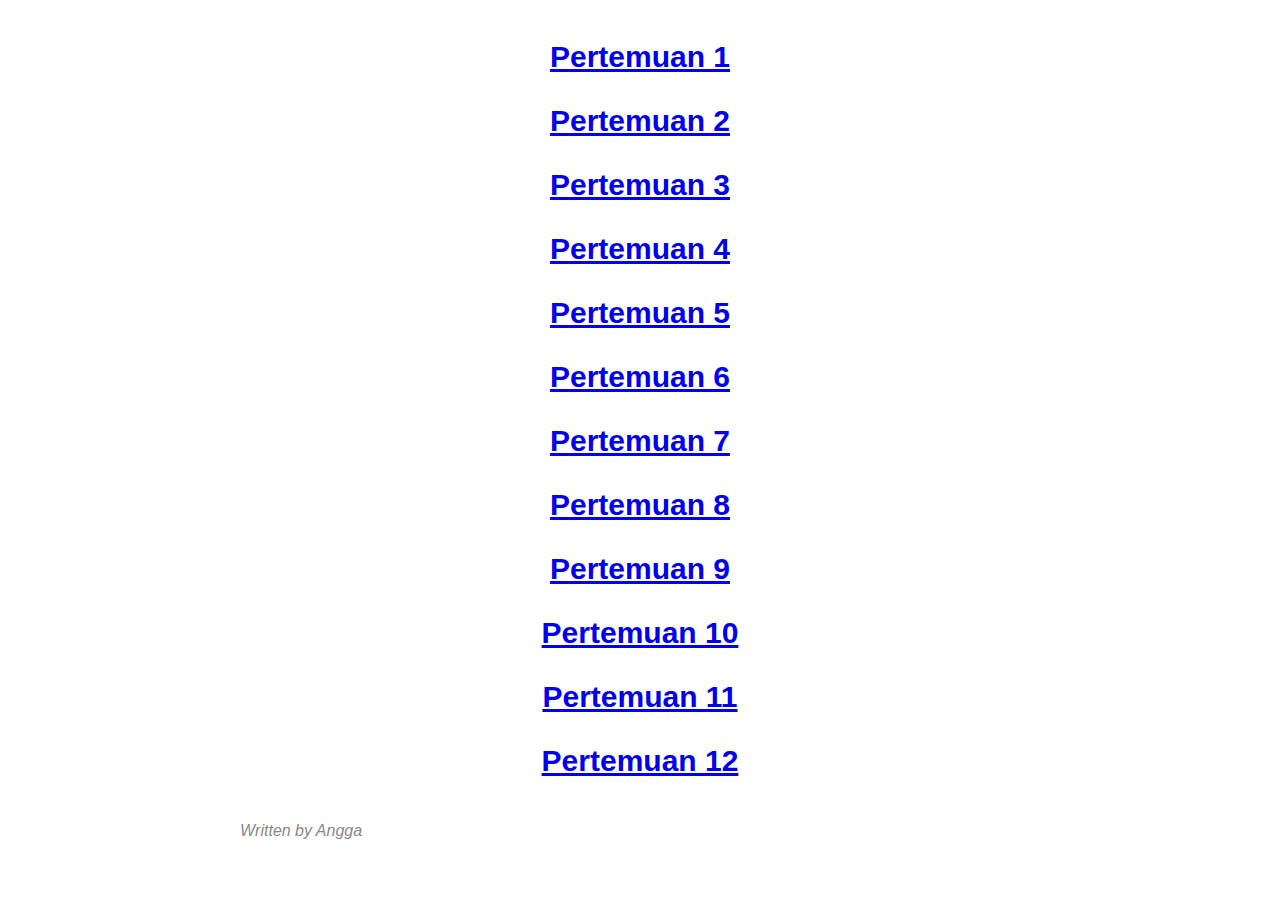
<file: index.html>
<!DOCTYPE html>
<html>
<head>
  <meta charset="UTF-8">
  <meta name="viewport" content="width=device-width, initial-scale=1.0">
  <link rel="stylesheet" href="style.css">
  <link rel="shortcut icon" href="logo.png">
  <title>𝓪𝓷𝓰𝓰𝓪</title>
</head>
<body>
  <div class="article-container">
    <h1><a href="1.html">Pertemuan 1</a></h1>
    <h1><a href="2.html">Pertemuan 2</a></h1>
    <h1><a href="3.html">Pertemuan 3</a></h1>
    <h1><a href="4.html">Pertemuan 4</a></h1>
    <h1><a href="5.html">Pertemuan 5</a></h1>
    <h1><a href="6.html">Pertemuan 6</a></h1>
    <h1><a href="7.html">Pertemuan 7</a></h1>
    <h1><a href="8.html">Pertemuan 8</a></h1>
    <h1><a href="9.html">Pertemuan 9</a></h1>
    <h1><a href="10.html">Pertemuan 10</a></h1>
    <h1><a href="11.html">Pertemuan 11</a></h1>
    <h1><a href="12.html">Pertemuan 12</a></h1>
    <!-- Insert the rest of your article content here -->

    <p class="author-info">Written by Angga</p>
  </div>
</body>
</html>
</file>
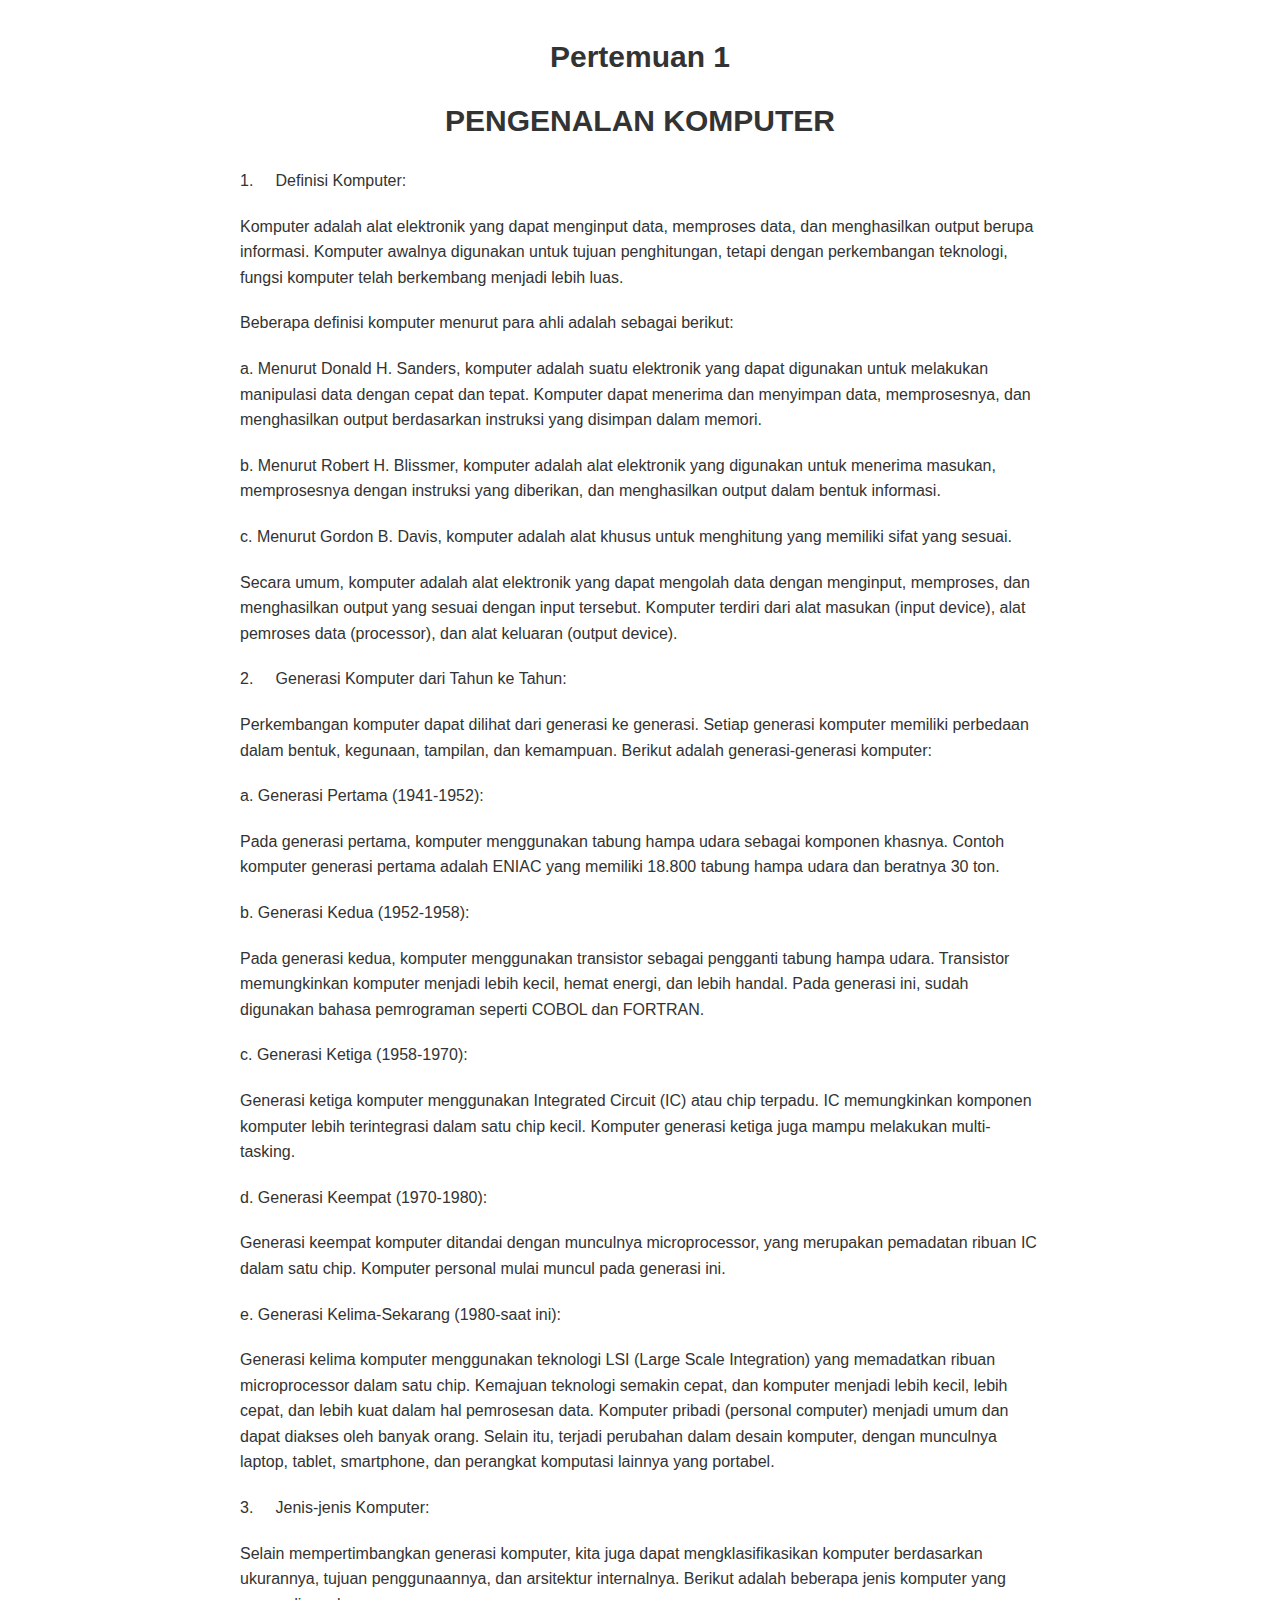
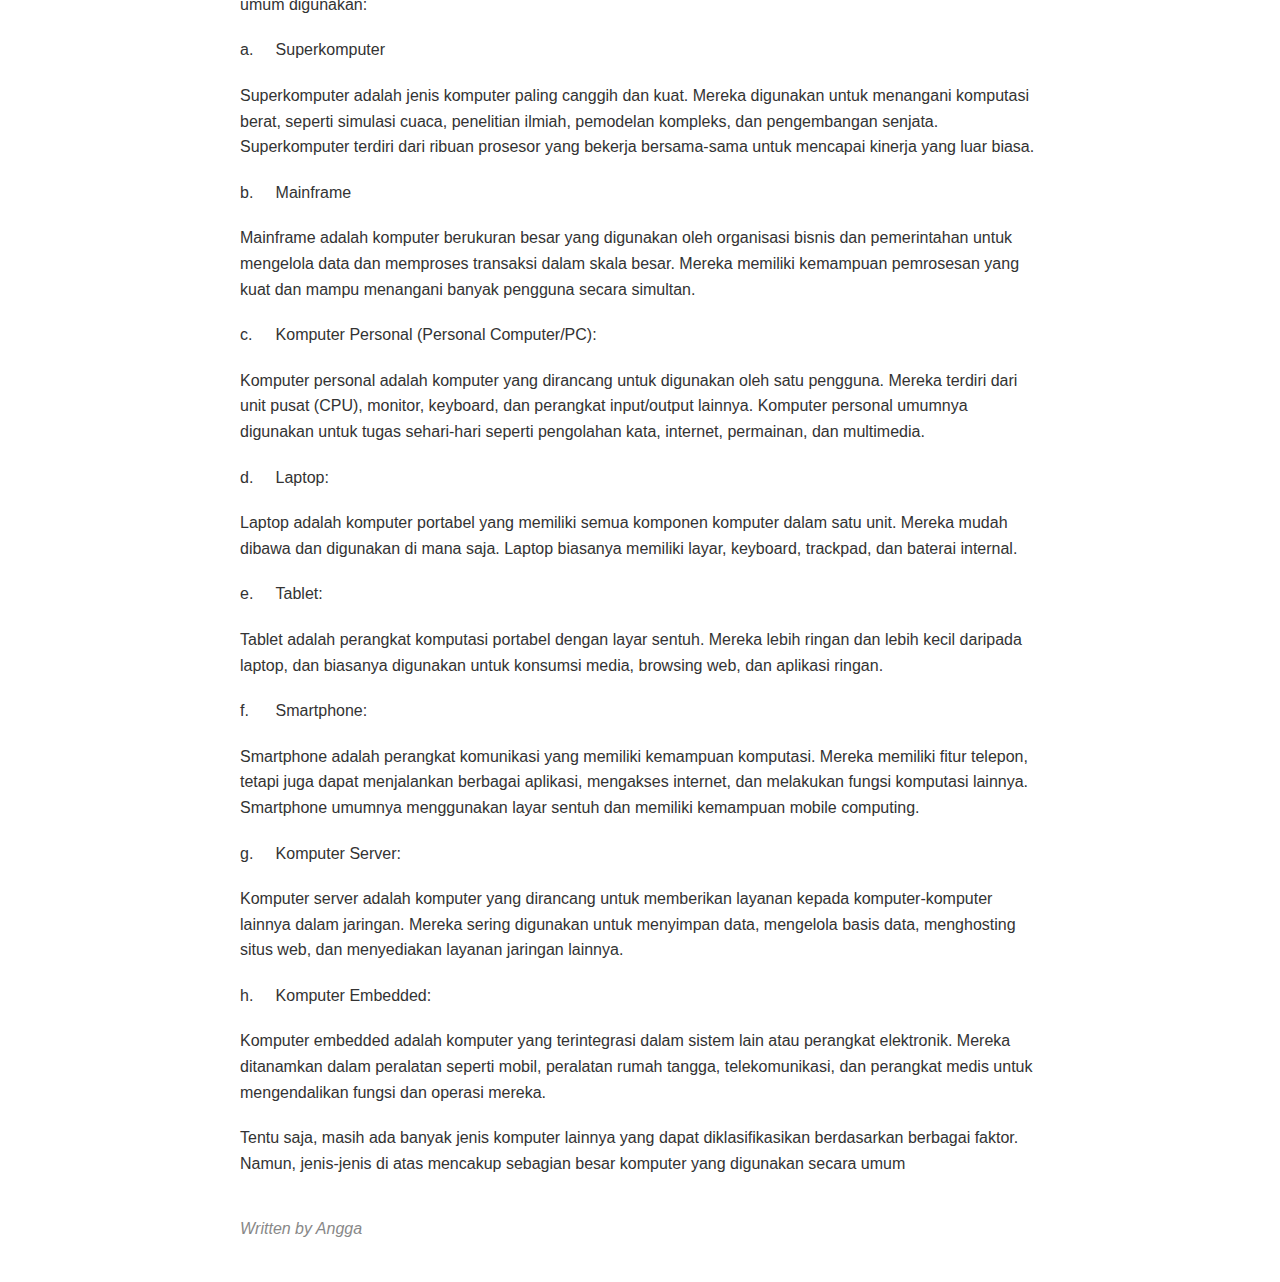
<file: 1.html>
<!DOCTYPE html>
<html>
<head>
  <meta charset="UTF-8">
  <meta name="viewport" content="width=device-width, initial-scale=1.0">
  <link rel="stylesheet" href="style.css">
  <link rel="shortcut icon" href="logo.png">
  <title>𝓪𝓷𝓰𝓰𝓪</title>
</head>
<body>
  <div class="article-container">
    <h1>Pertemuan 1</h1>
    <h1>PENGENALAN KOMPUTER</h1>
    <p dir="ltr">1.<span style="white-space:pre">	</span>Definisi Komputer:</p>
    <p dir="ltr">Komputer adalah alat elektronik yang dapat menginput data, memproses data, dan menghasilkan output berupa informasi. Komputer awalnya digunakan untuk tujuan penghitungan, tetapi dengan perkembangan teknologi, fungsi komputer telah berkembang menjadi lebih
        luas.</p>
    <p dir="ltr">Beberapa definisi komputer menurut para ahli adalah sebagai berikut:</p>
    <p dir="ltr">a. Menurut Donald H. Sanders, komputer adalah suatu elektronik yang dapat digunakan untuk melakukan manipulasi data dengan cepat dan tepat. Komputer dapat menerima dan menyimpan data, memprosesnya, dan menghasilkan output berdasarkan instruksi yang disimpan
        dalam memori.</p>
    <p dir="ltr">b. Menurut Robert H. Blissmer, komputer adalah alat elektronik yang digunakan untuk menerima masukan, memprosesnya dengan instruksi yang diberikan, dan menghasilkan output dalam bentuk informasi.</p>
    <p dir="ltr">c. Menurut Gordon B. Davis, komputer adalah alat khusus untuk menghitung yang memiliki sifat yang sesuai.</p>
    <p dir="ltr">Secara umum, komputer adalah alat elektronik yang dapat mengolah data dengan menginput, memproses, dan menghasilkan output yang sesuai dengan input tersebut. Komputer terdiri dari alat masukan (input device), alat pemroses data (processor), dan alat keluaran
        (output device).</p>
    <p dir="ltr">2.<span style="white-space:pre">	</span>Generasi Komputer dari Tahun ke Tahun:</p>
    <p dir="ltr">Perkembangan komputer dapat dilihat dari generasi ke generasi. Setiap generasi komputer memiliki perbedaan dalam bentuk, kegunaan, tampilan, dan kemampuan. Berikut adalah generasi-generasi komputer:</p>
    <p dir="ltr">a. Generasi Pertama (1941-1952):</p>
    <p dir="ltr">Pada generasi pertama, komputer menggunakan tabung hampa udara sebagai komponen khasnya. Contoh komputer generasi pertama adalah ENIAC yang memiliki 18.800 tabung hampa udara dan beratnya 30 ton.</p>
    <p dir="ltr">b. Generasi Kedua (1952-1958):</p>
    <p dir="ltr">Pada generasi kedua, komputer menggunakan transistor sebagai pengganti tabung hampa udara. Transistor memungkinkan komputer menjadi lebih kecil, hemat energi, dan lebih handal. Pada generasi ini, sudah digunakan bahasa pemrograman seperti COBOL dan FORTRAN.</p>
    <p
        dir="ltr">c. Generasi Ketiga (1958-1970):</p>
        <p dir="ltr">Generasi ketiga komputer menggunakan Integrated Circuit (IC) atau chip terpadu. IC memungkinkan komponen komputer lebih terintegrasi dalam satu chip kecil. Komputer generasi ketiga juga mampu melakukan multi-tasking.</p>
        <p dir="ltr">d. Generasi Keempat (1970-1980):</p>
        <p dir="ltr">Generasi keempat komputer ditandai dengan munculnya microprocessor, yang merupakan pemadatan ribuan IC dalam satu chip. Komputer personal mulai muncul pada generasi ini.</p>
        <p dir="ltr">e. Generasi Kelima-Sekarang (1980-saat ini):</p>
        <p dir="ltr">Generasi kelima komputer menggunakan teknologi LSI (Large Scale Integration) yang memadatkan ribuan microprocessor dalam satu chip. Kemajuan teknologi semakin cepat, dan komputer menjadi lebih kecil, lebih cepat, dan lebih kuat dalam hal pemrosesan
            data. Komputer pribadi (personal computer) menjadi umum dan dapat diakses oleh banyak orang. Selain itu, terjadi perubahan dalam desain komputer, dengan munculnya laptop, tablet, smartphone, dan perangkat komputasi lainnya yang portabel.</p>
        <p
            dir="ltr">3.<span style="white-space:pre">	</span>Jenis-jenis Komputer:</p>
            <p dir="ltr">Selain mempertimbangkan generasi komputer, kita juga dapat mengklasifikasikan komputer berdasarkan ukurannya, tujuan penggunaannya, dan arsitektur internalnya. Berikut adalah beberapa jenis komputer yang umum digunakan:</p>
            <p dir="ltr">a.<span style="white-space:pre">	</span>Superkomputer</p>
            <p dir="ltr">Superkomputer adalah jenis komputer paling canggih dan kuat. Mereka digunakan untuk menangani komputasi berat, seperti simulasi cuaca, penelitian ilmiah, pemodelan kompleks, dan pengembangan senjata. Superkomputer terdiri dari ribuan prosesor
                yang bekerja bersama-sama untuk mencapai kinerja yang luar biasa.</p>
            <p dir="ltr">b.<span style="white-space:pre">	</span>Mainframe</p>
            <p dir="ltr">Mainframe adalah komputer berukuran besar yang digunakan oleh organisasi bisnis dan pemerintahan untuk mengelola data dan memproses transaksi dalam skala besar. Mereka memiliki kemampuan pemrosesan yang kuat dan mampu menangani banyak pengguna
                secara simultan.</p>
            <p dir="ltr">c.<span style="white-space:pre">	</span>Komputer Personal (Personal Computer/PC):</p>
            <p dir="ltr">Komputer personal adalah komputer yang dirancang untuk digunakan oleh satu pengguna. Mereka terdiri dari unit pusat (CPU), monitor, keyboard, dan perangkat input/output lainnya. Komputer personal umumnya digunakan untuk tugas sehari-hari seperti
                pengolahan kata, internet, permainan, dan multimedia.</p>
            <p dir="ltr">d.<span style="white-space:pre">	</span>Laptop:</p>
            <p dir="ltr">Laptop adalah komputer portabel yang memiliki semua komponen komputer dalam satu unit. Mereka mudah dibawa dan digunakan di mana saja. Laptop biasanya memiliki layar, keyboard, trackpad, dan baterai internal.</p>
            <p dir="ltr">e.<span style="white-space:pre">	</span>Tablet:</p>
            <p dir="ltr">Tablet adalah perangkat komputasi portabel dengan layar sentuh. Mereka lebih ringan dan lebih kecil daripada laptop, dan biasanya digunakan untuk konsumsi media, browsing web, dan aplikasi ringan.</p>
            <p dir="ltr">f.<span style="white-space:pre">	</span>Smartphone:</p>
            <p dir="ltr">Smartphone adalah perangkat komunikasi yang memiliki kemampuan komputasi. Mereka memiliki fitur telepon, tetapi juga dapat menjalankan berbagai aplikasi, mengakses internet, dan melakukan fungsi komputasi lainnya. Smartphone umumnya menggunakan
                layar sentuh dan memiliki kemampuan mobile computing.</p>
            <p dir="ltr">g.<span style="white-space:pre">	</span>Komputer Server:</p>
            <p dir="ltr">Komputer server adalah komputer yang dirancang untuk memberikan layanan kepada komputer-komputer lainnya dalam jaringan. Mereka sering digunakan untuk menyimpan data, mengelola basis data, menghosting situs web, dan menyediakan layanan jaringan
                lainnya.</p>
            <p dir="ltr">h.<span style="white-space:pre">	</span>Komputer Embedded:</p>
            <p dir="ltr">Komputer embedded adalah komputer yang terintegrasi dalam sistem lain atau perangkat elektronik. Mereka ditanamkan dalam peralatan seperti mobil, peralatan rumah tangga, telekomunikasi, dan perangkat medis untuk mengendalikan fungsi dan operasi
                mereka.</p>
            <p dir="ltr">Tentu saja, masih ada banyak jenis komputer lainnya yang dapat diklasifikasikan berdasarkan berbagai faktor. Namun, jenis-jenis di atas mencakup sebagian besar komputer yang digunakan secara umum&nbsp;</p>


    <!-- Insert the rest of your article content here -->

    <p class="author-info">Written by Angga</p>
  </div>
</body>
</html>
</file>
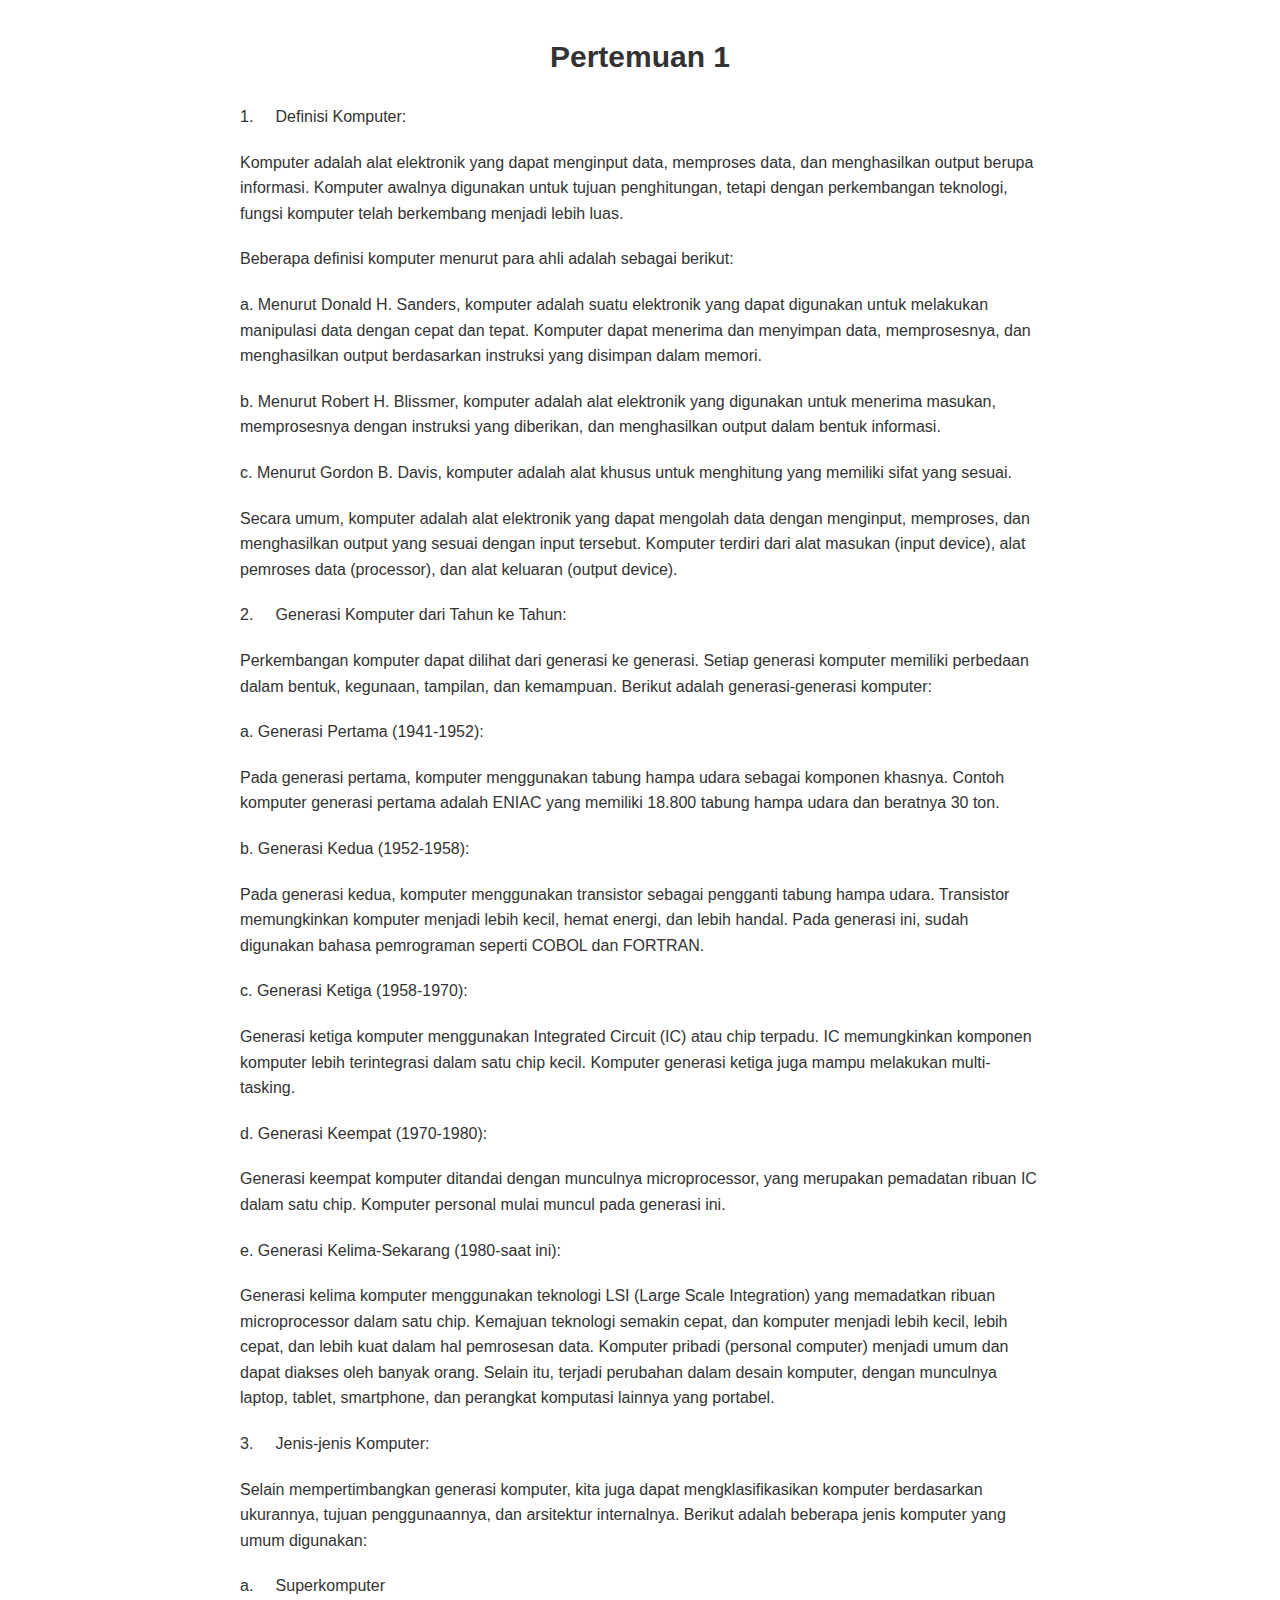
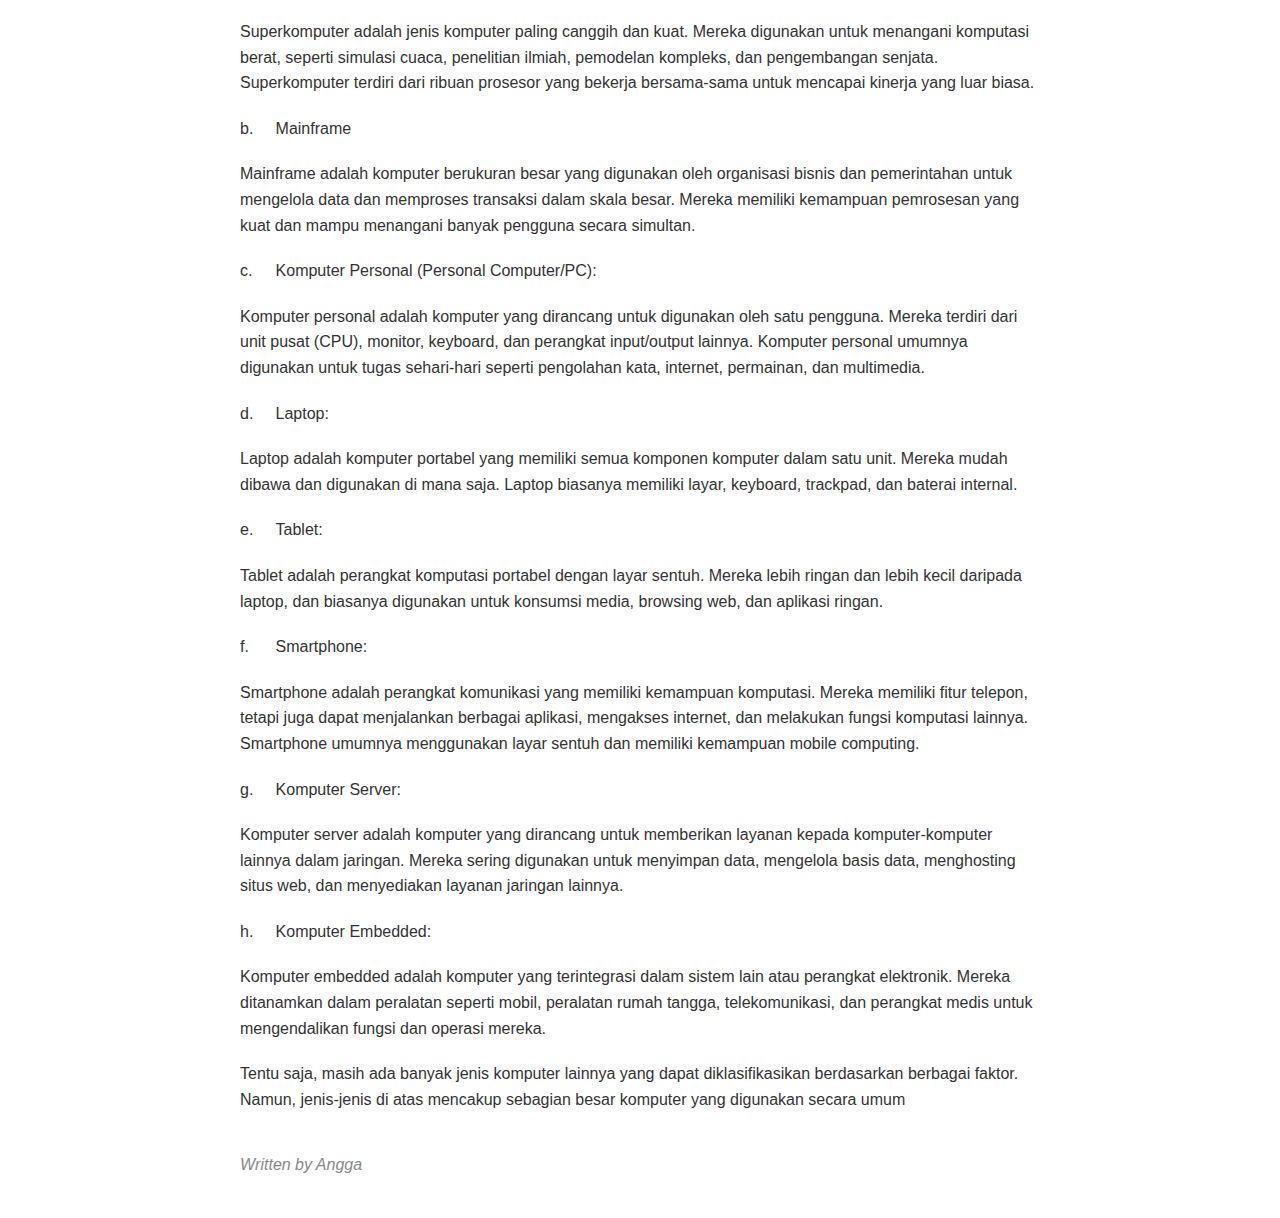
<file: 10.html>
<!DOCTYPE html>
<html>
<head>
  <meta charset="UTF-8">
  <meta name="viewport" content="width=device-width, initial-scale=1.0">
  <link rel="stylesheet" href="style.css">
  <link rel="shortcut icon" href="./img/logo.png">
  <title>𝓪𝓷𝓰𝓰𝓪</title>
</head>
<body>
  <div class="article-container">
    <h1>Pertemuan 1</h1>
    <p dir="ltr">1.<span style="white-space:pre">	</span>Definisi Komputer:</p>
    <p dir="ltr">Komputer adalah alat elektronik yang dapat menginput data, memproses data, dan menghasilkan output berupa informasi. Komputer awalnya digunakan untuk tujuan penghitungan, tetapi dengan perkembangan teknologi, fungsi komputer telah berkembang menjadi lebih
        luas.</p>
    <p dir="ltr">Beberapa definisi komputer menurut para ahli adalah sebagai berikut:</p>
    <p dir="ltr">a. Menurut Donald H. Sanders, komputer adalah suatu elektronik yang dapat digunakan untuk melakukan manipulasi data dengan cepat dan tepat. Komputer dapat menerima dan menyimpan data, memprosesnya, dan menghasilkan output berdasarkan instruksi yang disimpan
        dalam memori.</p>
    <p dir="ltr">b. Menurut Robert H. Blissmer, komputer adalah alat elektronik yang digunakan untuk menerima masukan, memprosesnya dengan instruksi yang diberikan, dan menghasilkan output dalam bentuk informasi.</p>
    <p dir="ltr">c. Menurut Gordon B. Davis, komputer adalah alat khusus untuk menghitung yang memiliki sifat yang sesuai.</p>
    <p dir="ltr">Secara umum, komputer adalah alat elektronik yang dapat mengolah data dengan menginput, memproses, dan menghasilkan output yang sesuai dengan input tersebut. Komputer terdiri dari alat masukan (input device), alat pemroses data (processor), dan alat keluaran
        (output device).</p>
    <p dir="ltr">2.<span style="white-space:pre">	</span>Generasi Komputer dari Tahun ke Tahun:</p>
    <p dir="ltr">Perkembangan komputer dapat dilihat dari generasi ke generasi. Setiap generasi komputer memiliki perbedaan dalam bentuk, kegunaan, tampilan, dan kemampuan. Berikut adalah generasi-generasi komputer:</p>
    <p dir="ltr">a. Generasi Pertama (1941-1952):</p>
    <p dir="ltr">Pada generasi pertama, komputer menggunakan tabung hampa udara sebagai komponen khasnya. Contoh komputer generasi pertama adalah ENIAC yang memiliki 18.800 tabung hampa udara dan beratnya 30 ton.</p>
    <p dir="ltr">b. Generasi Kedua (1952-1958):</p>
    <p dir="ltr">Pada generasi kedua, komputer menggunakan transistor sebagai pengganti tabung hampa udara. Transistor memungkinkan komputer menjadi lebih kecil, hemat energi, dan lebih handal. Pada generasi ini, sudah digunakan bahasa pemrograman seperti COBOL dan FORTRAN.</p>
    <p
        dir="ltr">c. Generasi Ketiga (1958-1970):</p>
        <p dir="ltr">Generasi ketiga komputer menggunakan Integrated Circuit (IC) atau chip terpadu. IC memungkinkan komponen komputer lebih terintegrasi dalam satu chip kecil. Komputer generasi ketiga juga mampu melakukan multi-tasking.</p>
        <p dir="ltr">d. Generasi Keempat (1970-1980):</p>
        <p dir="ltr">Generasi keempat komputer ditandai dengan munculnya microprocessor, yang merupakan pemadatan ribuan IC dalam satu chip. Komputer personal mulai muncul pada generasi ini.</p>
        <p dir="ltr">e. Generasi Kelima-Sekarang (1980-saat ini):</p>
        <p dir="ltr">Generasi kelima komputer menggunakan teknologi LSI (Large Scale Integration) yang memadatkan ribuan microprocessor dalam satu chip. Kemajuan teknologi semakin cepat, dan komputer menjadi lebih kecil, lebih cepat, dan lebih kuat dalam hal pemrosesan
            data. Komputer pribadi (personal computer) menjadi umum dan dapat diakses oleh banyak orang. Selain itu, terjadi perubahan dalam desain komputer, dengan munculnya laptop, tablet, smartphone, dan perangkat komputasi lainnya yang portabel.</p>
        <p
            dir="ltr">3.<span style="white-space:pre">	</span>Jenis-jenis Komputer:</p>
            <p dir="ltr">Selain mempertimbangkan generasi komputer, kita juga dapat mengklasifikasikan komputer berdasarkan ukurannya, tujuan penggunaannya, dan arsitektur internalnya. Berikut adalah beberapa jenis komputer yang umum digunakan:</p>
            <p dir="ltr">a.<span style="white-space:pre">	</span>Superkomputer</p>
            <p dir="ltr">Superkomputer adalah jenis komputer paling canggih dan kuat. Mereka digunakan untuk menangani komputasi berat, seperti simulasi cuaca, penelitian ilmiah, pemodelan kompleks, dan pengembangan senjata. Superkomputer terdiri dari ribuan prosesor
                yang bekerja bersama-sama untuk mencapai kinerja yang luar biasa.</p>
            <p dir="ltr">b.<span style="white-space:pre">	</span>Mainframe</p>
            <p dir="ltr">Mainframe adalah komputer berukuran besar yang digunakan oleh organisasi bisnis dan pemerintahan untuk mengelola data dan memproses transaksi dalam skala besar. Mereka memiliki kemampuan pemrosesan yang kuat dan mampu menangani banyak pengguna
                secara simultan.</p>
            <p dir="ltr">c.<span style="white-space:pre">	</span>Komputer Personal (Personal Computer/PC):</p>
            <p dir="ltr">Komputer personal adalah komputer yang dirancang untuk digunakan oleh satu pengguna. Mereka terdiri dari unit pusat (CPU), monitor, keyboard, dan perangkat input/output lainnya. Komputer personal umumnya digunakan untuk tugas sehari-hari seperti
                pengolahan kata, internet, permainan, dan multimedia.</p>
            <p dir="ltr">d.<span style="white-space:pre">	</span>Laptop:</p>
            <p dir="ltr">Laptop adalah komputer portabel yang memiliki semua komponen komputer dalam satu unit. Mereka mudah dibawa dan digunakan di mana saja. Laptop biasanya memiliki layar, keyboard, trackpad, dan baterai internal.</p>
            <p dir="ltr">e.<span style="white-space:pre">	</span>Tablet:</p>
            <p dir="ltr">Tablet adalah perangkat komputasi portabel dengan layar sentuh. Mereka lebih ringan dan lebih kecil daripada laptop, dan biasanya digunakan untuk konsumsi media, browsing web, dan aplikasi ringan.</p>
            <p dir="ltr">f.<span style="white-space:pre">	</span>Smartphone:</p>
            <p dir="ltr">Smartphone adalah perangkat komunikasi yang memiliki kemampuan komputasi. Mereka memiliki fitur telepon, tetapi juga dapat menjalankan berbagai aplikasi, mengakses internet, dan melakukan fungsi komputasi lainnya. Smartphone umumnya menggunakan
                layar sentuh dan memiliki kemampuan mobile computing.</p>
            <p dir="ltr">g.<span style="white-space:pre">	</span>Komputer Server:</p>
            <p dir="ltr">Komputer server adalah komputer yang dirancang untuk memberikan layanan kepada komputer-komputer lainnya dalam jaringan. Mereka sering digunakan untuk menyimpan data, mengelola basis data, menghosting situs web, dan menyediakan layanan jaringan
                lainnya.</p>
            <p dir="ltr">h.<span style="white-space:pre">	</span>Komputer Embedded:</p>
            <p dir="ltr">Komputer embedded adalah komputer yang terintegrasi dalam sistem lain atau perangkat elektronik. Mereka ditanamkan dalam peralatan seperti mobil, peralatan rumah tangga, telekomunikasi, dan perangkat medis untuk mengendalikan fungsi dan operasi
                mereka.</p>
            <p dir="ltr">Tentu saja, masih ada banyak jenis komputer lainnya yang dapat diklasifikasikan berdasarkan berbagai faktor. Namun, jenis-jenis di atas mencakup sebagian besar komputer yang digunakan secara umum&nbsp;</p>


    <!-- Insert the rest of your article content here -->

    <p class="author-info">Written by Angga</p>
  </div>
</body>
</html>
</file>
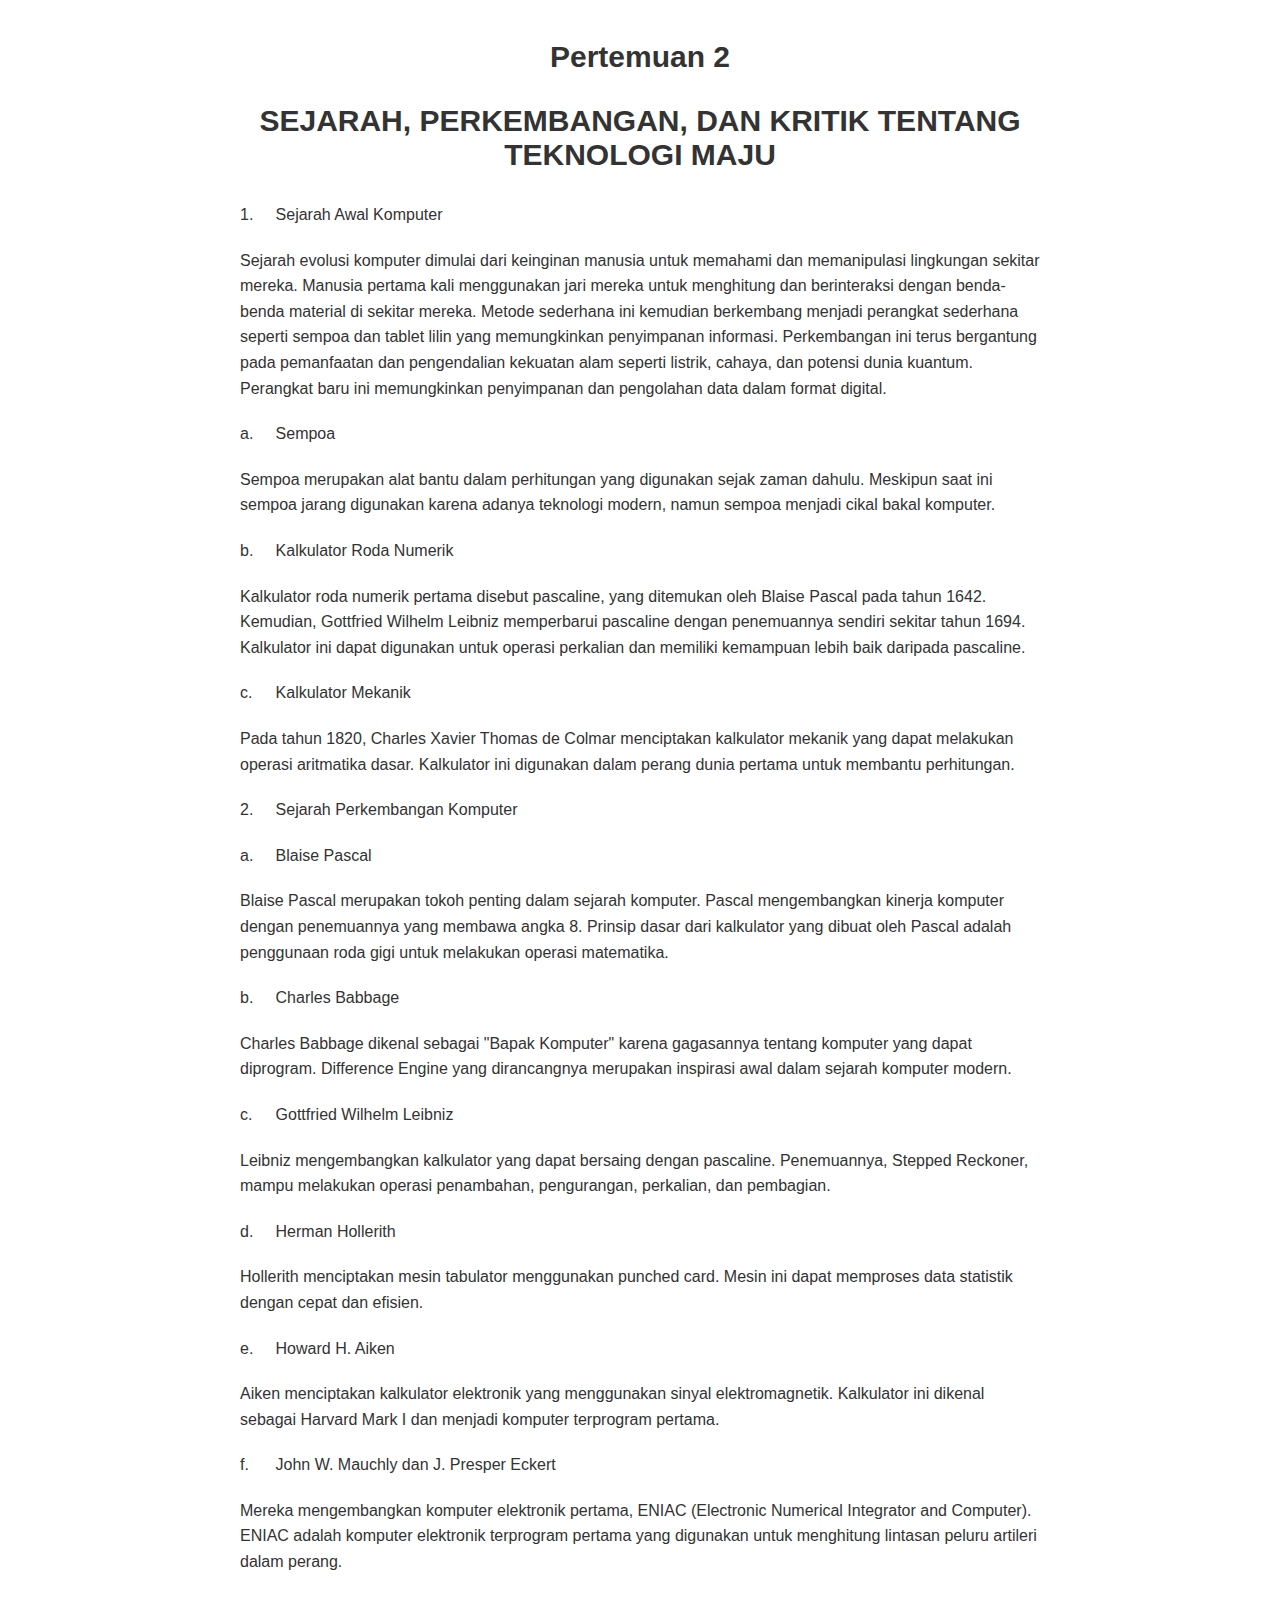
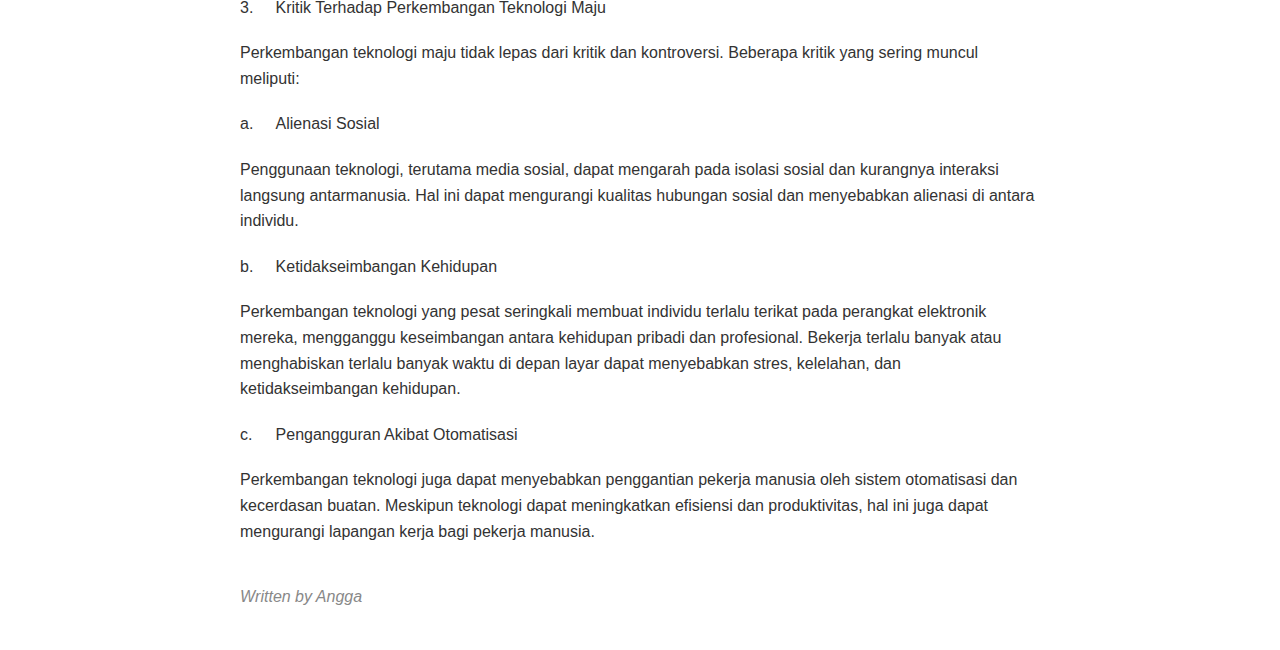
<file: 2.html>
<!DOCTYPE html>
<html>
<head>
  <meta charset="UTF-8">
  <meta name="viewport" content="width=device-width, initial-scale=1.0">
  <link rel="stylesheet" href="style.css">
  <link rel="shortcut icon" href="logo.png">
  <title>𝓪𝓷𝓰𝓰𝓪</title>
</head>
<body>
  <div class="article-container">
    <h1>Pertemuan 2</h1>
    <h1>SEJARAH, PERKEMBANGAN, DAN KRITIK TENTANG TEKNOLOGI MAJU</h1>
<p>1.<span style="white-space:pre">	</span>Sejarah Awal Komputer</p>
<p>Sejarah evolusi komputer dimulai dari keinginan manusia untuk memahami dan memanipulasi lingkungan sekitar mereka. Manusia pertama kali menggunakan jari mereka untuk menghitung dan berinteraksi dengan benda-benda material di sekitar mereka. Metode sederhana
    ini kemudian berkembang menjadi perangkat sederhana seperti sempoa dan tablet lilin yang memungkinkan penyimpanan informasi. Perkembangan ini terus bergantung pada pemanfaatan dan pengendalian kekuatan alam seperti listrik, cahaya, dan potensi dunia
    kuantum. Perangkat baru ini memungkinkan penyimpanan dan pengolahan data dalam format digital.</p>
<p>a.<span style="white-space:pre">	</span>Sempoa</p>
<p>Sempoa merupakan alat bantu dalam perhitungan yang digunakan sejak zaman dahulu. Meskipun saat ini sempoa jarang digunakan karena adanya teknologi modern, namun sempoa menjadi cikal bakal komputer.</p>
<p>b.<span style="white-space:pre">	</span>Kalkulator Roda Numerik</p>
<p>Kalkulator roda numerik pertama disebut pascaline, yang ditemukan oleh Blaise Pascal pada tahun 1642. Kemudian, Gottfried Wilhelm Leibniz memperbarui pascaline dengan penemuannya sendiri sekitar tahun 1694. Kalkulator ini dapat digunakan untuk operasi
    perkalian dan memiliki kemampuan lebih baik daripada pascaline.</p>
<p>c.<span style="white-space:pre">	</span>Kalkulator Mekanik</p>
<p>Pada tahun 1820, Charles Xavier Thomas de Colmar menciptakan kalkulator mekanik yang dapat melakukan operasi aritmatika dasar. Kalkulator ini digunakan dalam perang dunia pertama untuk membantu perhitungan.</p>
<p>2.<span style="white-space:pre">	</span>Sejarah Perkembangan Komputer</p>
<p>a.<span style="white-space:pre">	</span>Blaise Pascal</p>
<p>Blaise Pascal merupakan tokoh penting dalam sejarah komputer. Pascal mengembangkan kinerja komputer dengan penemuannya yang membawa angka 8. Prinsip dasar dari kalkulator yang dibuat oleh Pascal adalah penggunaan roda gigi untuk melakukan operasi matematika.</p>
<p>b.<span style="white-space:pre">	</span>Charles Babbage</p>
<p>Charles Babbage dikenal sebagai "Bapak Komputer" karena gagasannya tentang komputer yang dapat diprogram. Difference Engine yang dirancangnya merupakan inspirasi awal dalam sejarah komputer modern.</p>
<p>c.<span style="white-space:pre">	</span>Gottfried Wilhelm Leibniz</p>
<p>Leibniz mengembangkan kalkulator yang dapat bersaing dengan pascaline. Penemuannya, Stepped Reckoner, mampu melakukan operasi penambahan, pengurangan, perkalian, dan pembagian.</p>
<p>d.<span style="white-space:pre">	</span>Herman Hollerith</p>
<p>Hollerith menciptakan mesin tabulator menggunakan punched card. Mesin ini dapat memproses data statistik dengan cepat dan efisien.</p>
<p>e.<span style="white-space:pre">	</span>Howard H. Aiken</p>
<p>Aiken menciptakan kalkulator elektronik yang menggunakan sinyal elektromagnetik. Kalkulator ini dikenal sebagai Harvard Mark I dan menjadi komputer terprogram pertama.</p>
<p>f.<span style="white-space:pre">	</span>John W. Mauchly dan J. Presper Eckert</p>
<p>Mereka mengembangkan komputer elektronik pertama, ENIAC (Electronic Numerical Integrator and Computer). ENIAC adalah komputer elektronik terprogram pertama yang digunakan untuk menghitung lintasan peluru artileri dalam perang.</p>
<p>3.<span style="white-space:pre">	</span>Kritik Terhadap Perkembangan Teknologi Maju</p>
<p>Perkembangan teknologi maju tidak lepas dari kritik dan kontroversi. Beberapa kritik yang sering muncul meliputi:</p>
<p>a.<span style="white-space:pre">	</span>Alienasi Sosial</p>
<p>Penggunaan teknologi, terutama media sosial, dapat mengarah pada isolasi sosial dan kurangnya interaksi langsung antarmanusia. Hal ini dapat mengurangi kualitas hubungan sosial dan menyebabkan alienasi di antara individu.</p>
<p>b.<span style="white-space:pre">	</span>Ketidakseimbangan Kehidupan</p>
<p>Perkembangan teknologi yang pesat seringkali membuat individu terlalu terikat pada perangkat elektronik mereka, mengganggu keseimbangan antara kehidupan pribadi dan profesional. Bekerja terlalu banyak atau menghabiskan terlalu banyak waktu di depan layar
    dapat menyebabkan stres, kelelahan, dan ketidakseimbangan kehidupan.</p>
<p>c.<span style="white-space:pre">	</span>Pengangguran Akibat Otomatisasi</p>
<p>Perkembangan teknologi juga dapat menyebabkan penggantian pekerja manusia oleh sistem otomatisasi dan kecerdasan buatan. Meskipun teknologi dapat meningkatkan efisiensi dan produktivitas, hal ini juga dapat mengurangi lapangan kerja bagi pekerja manusia.</p>

    <!-- Insert the rest of your article content here -->

    <p class="author-info">Written by Angga</p>
  </div>
</body>
</html>
</file>
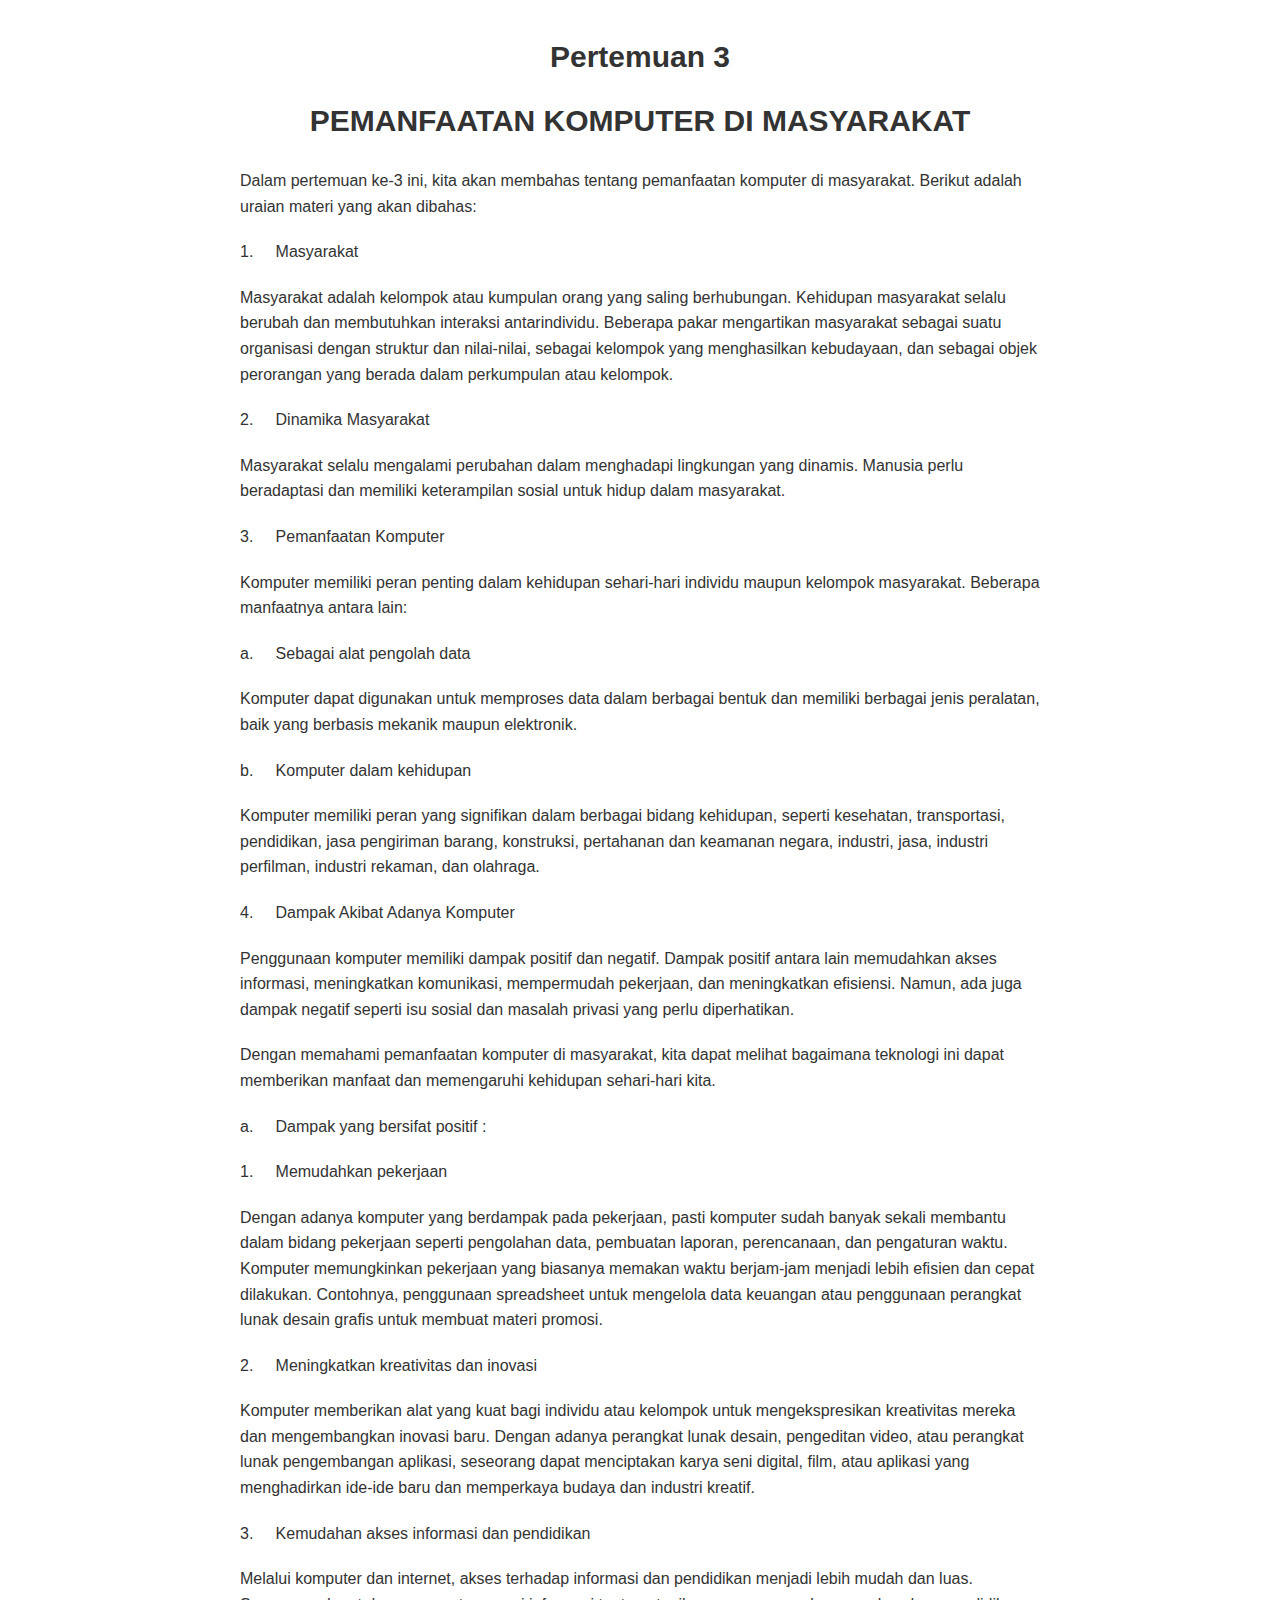
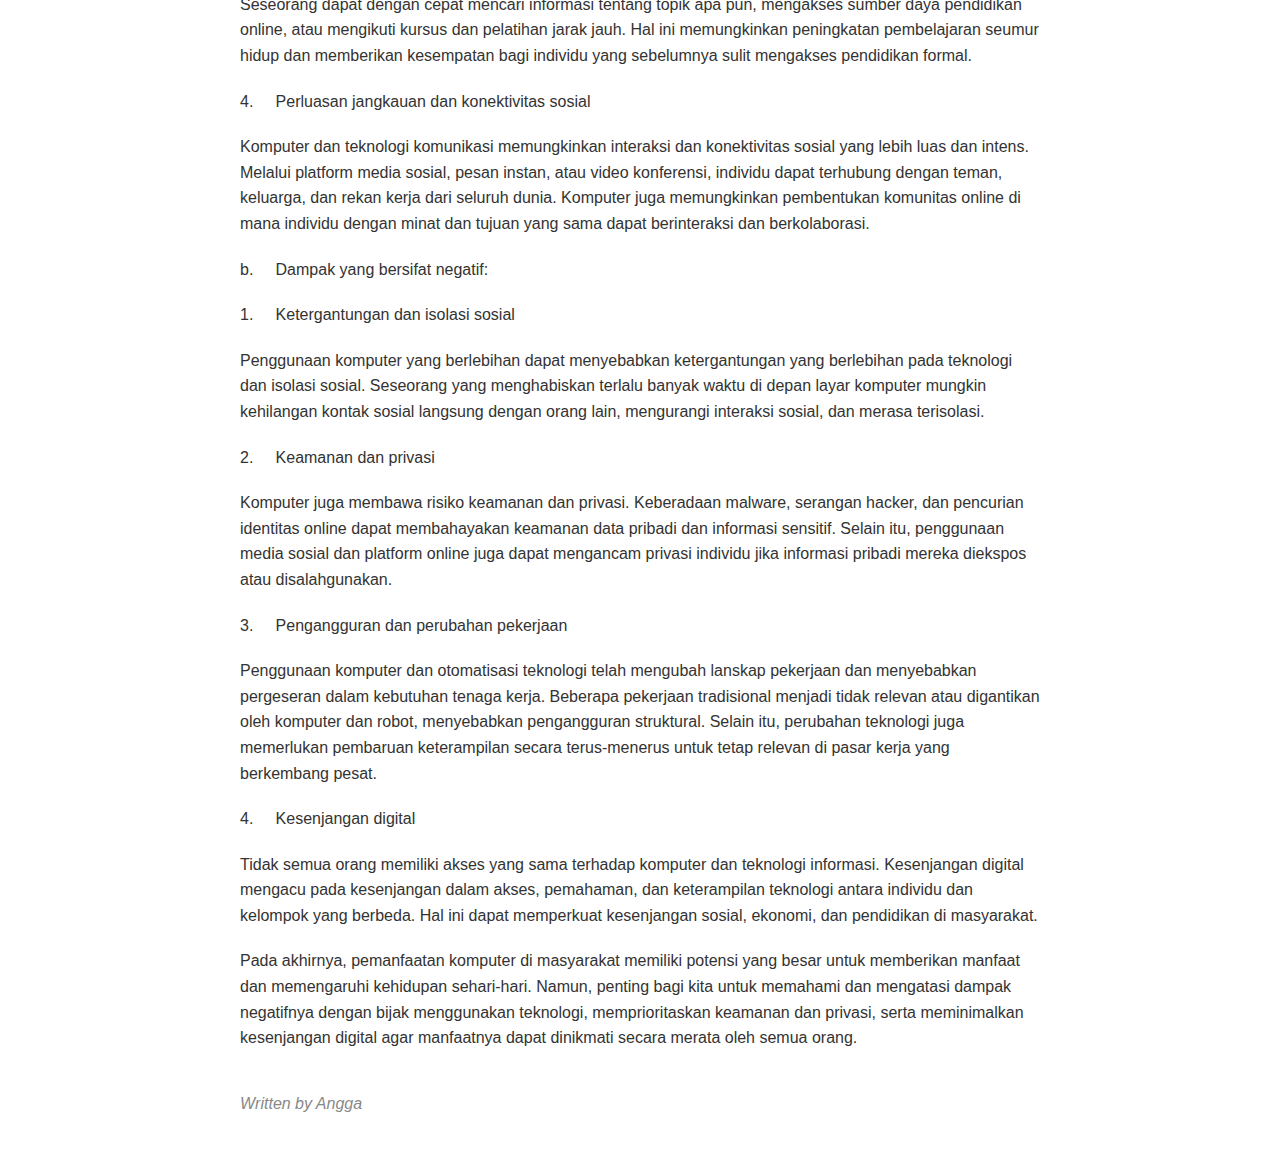
<file: 3.html>
<!DOCTYPE html>
<html>
<head>
  <meta charset="UTF-8">
  <meta name="viewport" content="width=device-width, initial-scale=1.0">
  <link rel="stylesheet" href="style.css">
  <link rel="shortcut icon" href="logo.png">
  <title>𝓪𝓷𝓰𝓰𝓪</title>
</head>
<body>
  <div class="article-container">
    <h1>Pertemuan 3</h1>
    <h1>PEMANFAATAN KOMPUTER DI MASYARAKAT</h1>
<p>Dalam pertemuan ke-3 ini, kita akan membahas tentang pemanfaatan komputer di masyarakat. Berikut adalah uraian materi yang akan dibahas:</p>
<p>1.<span style="white-space:pre">	</span>Masyarakat</p>
<p>Masyarakat adalah kelompok atau kumpulan orang yang saling berhubungan. Kehidupan masyarakat selalu berubah dan membutuhkan interaksi antarindividu. Beberapa pakar mengartikan masyarakat sebagai suatu organisasi dengan struktur dan nilai-nilai, sebagai
    kelompok yang menghasilkan kebudayaan, dan sebagai objek perorangan yang berada dalam perkumpulan atau kelompok.</p>
<p>2.<span style="white-space:pre">	</span>Dinamika Masyarakat</p>
<p>Masyarakat selalu mengalami perubahan dalam menghadapi lingkungan yang dinamis. Manusia perlu beradaptasi dan memiliki keterampilan sosial untuk hidup dalam masyarakat.</p>
<p>3.<span style="white-space:pre">	</span>Pemanfaatan Komputer</p>
<p>Komputer memiliki peran penting dalam kehidupan sehari-hari individu maupun kelompok masyarakat. Beberapa manfaatnya antara lain:</p>
<p>a.<span style="white-space:pre">	</span>Sebagai alat pengolah data</p>
<p>Komputer dapat digunakan untuk memproses data dalam berbagai bentuk dan memiliki berbagai jenis peralatan, baik yang berbasis mekanik maupun elektronik.</p>
<p>b.<span style="white-space:pre">	</span>Komputer dalam kehidupan</p>
<p>Komputer memiliki peran yang signifikan dalam berbagai bidang kehidupan, seperti kesehatan, transportasi, pendidikan, jasa pengiriman barang, konstruksi, pertahanan dan keamanan negara, industri, jasa, industri perfilman, industri rekaman, dan olahraga.</p>
<p>4.<span style="white-space:pre">	</span>Dampak Akibat Adanya Komputer</p>
<p>Penggunaan komputer memiliki dampak positif dan negatif. Dampak positif antara lain memudahkan akses informasi, meningkatkan komunikasi, mempermudah pekerjaan, dan meningkatkan efisiensi. Namun, ada juga dampak negatif seperti isu sosial dan masalah privasi
    yang perlu diperhatikan.</p>
<p>Dengan memahami pemanfaatan komputer di masyarakat, kita dapat melihat bagaimana teknologi ini dapat memberikan manfaat dan memengaruhi kehidupan sehari-hari kita.</p>
<p>a.<span style="white-space:pre">	</span>Dampak yang bersifat positif :</p>
<p>1.<span style="white-space:pre">	</span>Memudahkan pekerjaan</p>
<p>Dengan adanya komputer yang berdampak pada pekerjaan, pasti komputer sudah banyak sekali membantu dalam bidang pekerjaan seperti pengolahan data, pembuatan laporan, perencanaan, dan pengaturan waktu. Komputer memungkinkan pekerjaan yang biasanya memakan
    waktu berjam-jam menjadi lebih efisien dan cepat dilakukan. Contohnya, penggunaan spreadsheet untuk mengelola data keuangan atau penggunaan perangkat lunak desain grafis untuk membuat materi promosi.</p>
<p>2.<span style="white-space:pre">	</span>Meningkatkan kreativitas dan inovasi</p>
<p>Komputer memberikan alat yang kuat bagi individu atau kelompok untuk mengekspresikan kreativitas mereka dan mengembangkan inovasi baru. Dengan adanya perangkat lunak desain, pengeditan video, atau perangkat lunak pengembangan aplikasi, seseorang dapat
    menciptakan karya seni digital, film, atau aplikasi yang menghadirkan ide-ide baru dan memperkaya budaya dan industri kreatif.</p>
<p>3.<span style="white-space:pre">	</span>Kemudahan akses informasi dan pendidikan</p>
<p>Melalui komputer dan internet, akses terhadap informasi dan pendidikan menjadi lebih mudah dan luas. Seseorang dapat dengan cepat mencari informasi tentang topik apa pun, mengakses sumber daya pendidikan online, atau mengikuti kursus dan pelatihan jarak
    jauh. Hal ini memungkinkan peningkatan pembelajaran seumur hidup dan memberikan kesempatan bagi individu yang sebelumnya sulit mengakses pendidikan formal.</p>
<p>4.<span style="white-space:pre">	</span>Perluasan jangkauan dan konektivitas sosial</p>
<p>Komputer dan teknologi komunikasi memungkinkan interaksi dan konektivitas sosial yang lebih luas dan intens. Melalui platform media sosial, pesan instan, atau video konferensi, individu dapat terhubung dengan teman, keluarga, dan rekan kerja dari seluruh
    dunia. Komputer juga memungkinkan pembentukan komunitas online di mana individu dengan minat dan tujuan yang sama dapat berinteraksi dan berkolaborasi.</p>
<p>b.<span style="white-space:pre">	</span>Dampak yang bersifat negatif:</p>
<p>1.<span style="white-space:pre">	</span>Ketergantungan dan isolasi sosial</p>
<p>Penggunaan komputer yang berlebihan dapat menyebabkan ketergantungan yang berlebihan pada teknologi dan isolasi sosial. Seseorang yang menghabiskan terlalu banyak waktu di depan layar komputer mungkin kehilangan kontak sosial langsung dengan orang lain,
    mengurangi interaksi sosial, dan merasa terisolasi.</p>
<p>2.<span style="white-space:pre">	</span>Keamanan dan privasi</p>
<p>Komputer juga membawa risiko keamanan dan privasi. Keberadaan malware, serangan hacker, dan pencurian identitas online dapat membahayakan keamanan data pribadi dan informasi sensitif. Selain itu, penggunaan media sosial dan platform online juga dapat
    mengancam privasi individu jika informasi pribadi mereka diekspos atau disalahgunakan.</p>
<p>3.<span style="white-space:pre">	</span>Pengangguran dan perubahan pekerjaan</p>
<p>Penggunaan komputer dan otomatisasi teknologi telah mengubah lanskap pekerjaan dan menyebabkan pergeseran dalam kebutuhan tenaga kerja. Beberapa pekerjaan tradisional menjadi tidak relevan atau digantikan oleh komputer dan robot, menyebabkan pengangguran
    struktural. Selain itu, perubahan teknologi juga memerlukan pembaruan keterampilan secara terus-menerus untuk tetap relevan di pasar kerja yang berkembang pesat.</p>
<p>4.<span style="white-space:pre">	</span>Kesenjangan digital</p>
<p>Tidak semua orang memiliki akses yang sama terhadap komputer dan teknologi informasi. Kesenjangan digital mengacu pada kesenjangan dalam akses, pemahaman, dan keterampilan teknologi antara individu dan kelompok yang berbeda. Hal ini dapat memperkuat kesenjangan
    sosial, ekonomi, dan pendidikan di masyarakat.</p>
<p>Pada akhirnya, pemanfaatan komputer di masyarakat memiliki potensi yang besar untuk memberikan manfaat dan memengaruhi kehidupan sehari-hari. Namun, penting bagi kita untuk memahami dan mengatasi dampak negatifnya dengan bijak menggunakan teknologi, memprioritaskan
    keamanan dan privasi, serta meminimalkan kesenjangan digital agar manfaatnya dapat dinikmati secara merata oleh semua orang.</p>
 
    <!-- Insert the rest of your article content here -->

    <p class="author-info">Written by Angga</p>
  </div>
</body>
</html>
</file>
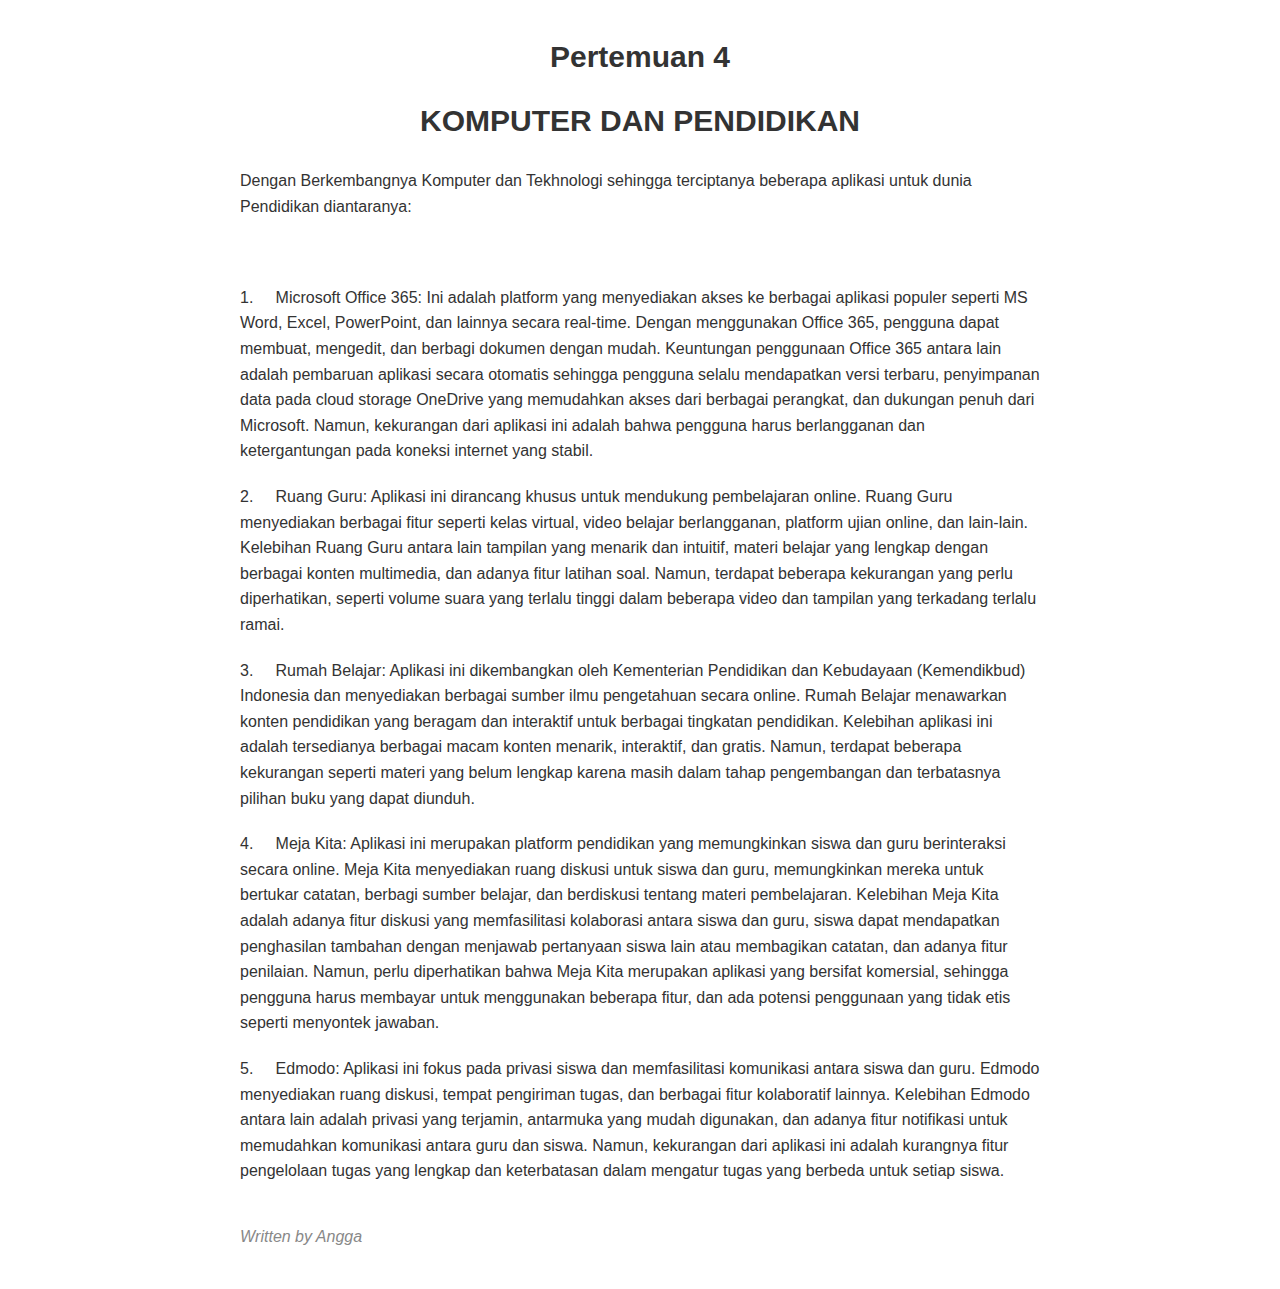
<file: 4.html>
<!DOCTYPE html>
<html>
<head>
  <meta charset="UTF-8">
  <meta name="viewport" content="width=device-width, initial-scale=1.0">
  <link rel="stylesheet" href="style.css">
  <link rel="shortcut icon" href="logo.png">
  <title>𝓪𝓷𝓰𝓰𝓪</title>
</head>
<body>
  <div class="article-container">
    <h1>Pertemuan 4</h1>
    <h1>KOMPUTER DAN PENDIDIKAN</h1>
<p>Dengan Berkembangnya Komputer dan Tekhnologi sehingga terciptanya beberapa aplikasi untuk dunia Pendidikan diantaranya:</p>
<p><br></p>
<p>1.<span style="white-space:pre">	</span>Microsoft Office 365: Ini adalah platform yang menyediakan akses ke berbagai aplikasi populer seperti MS Word, Excel, PowerPoint, dan lainnya secara real-time. Dengan menggunakan Office 365, pengguna dapat membuat,
    mengedit, dan berbagi dokumen dengan mudah. Keuntungan penggunaan Office 365 antara lain adalah pembaruan aplikasi secara otomatis sehingga pengguna selalu mendapatkan versi terbaru, penyimpanan data pada cloud storage OneDrive yang memudahkan akses
    dari berbagai perangkat, dan dukungan penuh dari Microsoft. Namun, kekurangan dari aplikasi ini adalah bahwa pengguna harus berlangganan dan ketergantungan pada koneksi internet yang stabil.</p>
<p>2.<span style="white-space:pre">	</span>Ruang Guru: Aplikasi ini dirancang khusus untuk mendukung pembelajaran online. Ruang Guru menyediakan berbagai fitur seperti kelas virtual, video belajar berlangganan, platform ujian online, dan lain-lain. Kelebihan
    Ruang Guru antara lain tampilan yang menarik dan intuitif, materi belajar yang lengkap dengan berbagai konten multimedia, dan adanya fitur latihan soal. Namun, terdapat beberapa kekurangan yang perlu diperhatikan, seperti volume suara yang terlalu
    tinggi dalam beberapa video dan tampilan yang terkadang terlalu ramai.</p>
<p>3.<span style="white-space:pre">	</span>Rumah Belajar: Aplikasi ini dikembangkan oleh Kementerian Pendidikan dan Kebudayaan (Kemendikbud) Indonesia dan menyediakan berbagai sumber ilmu pengetahuan secara online. Rumah Belajar menawarkan konten pendidikan
    yang beragam dan interaktif untuk berbagai tingkatan pendidikan. Kelebihan aplikasi ini adalah tersedianya berbagai macam konten menarik, interaktif, dan gratis. Namun, terdapat beberapa kekurangan seperti materi yang belum lengkap karena masih dalam
    tahap pengembangan dan terbatasnya pilihan buku yang dapat diunduh.</p>
<p>4.<span style="white-space:pre">	</span>Meja Kita: Aplikasi ini merupakan platform pendidikan yang memungkinkan siswa dan guru berinteraksi secara online. Meja Kita menyediakan ruang diskusi untuk siswa dan guru, memungkinkan mereka untuk bertukar catatan,
    berbagi sumber belajar, dan berdiskusi tentang materi pembelajaran. Kelebihan Meja Kita adalah adanya fitur diskusi yang memfasilitasi kolaborasi antara siswa dan guru, siswa dapat mendapatkan penghasilan tambahan dengan menjawab pertanyaan siswa
    lain atau membagikan catatan, dan adanya fitur penilaian. Namun, perlu diperhatikan bahwa Meja Kita merupakan aplikasi yang bersifat komersial, sehingga pengguna harus membayar untuk menggunakan beberapa fitur, dan ada potensi penggunaan yang tidak
    etis seperti menyontek jawaban.</p>
<p>5.<span style="white-space:pre">	</span>Edmodo: Aplikasi ini fokus pada privasi siswa dan memfasilitasi komunikasi antara siswa dan guru. Edmodo menyediakan ruang diskusi, tempat pengiriman tugas, dan berbagai fitur kolaboratif lainnya. Kelebihan Edmodo
    antara lain adalah privasi yang terjamin, antarmuka yang mudah digunakan, dan adanya fitur notifikasi untuk memudahkan komunikasi antara guru dan siswa. Namun, kekurangan dari aplikasi ini adalah kurangnya fitur pengelolaan tugas yang lengkap dan
    keterbatasan dalam mengatur tugas yang berbeda untuk setiap siswa.</p>


    <!-- Insert the rest of your article content here -->

    <p class="author-info">Written by Angga</p>
  </div>
</body>
</html>
</file>
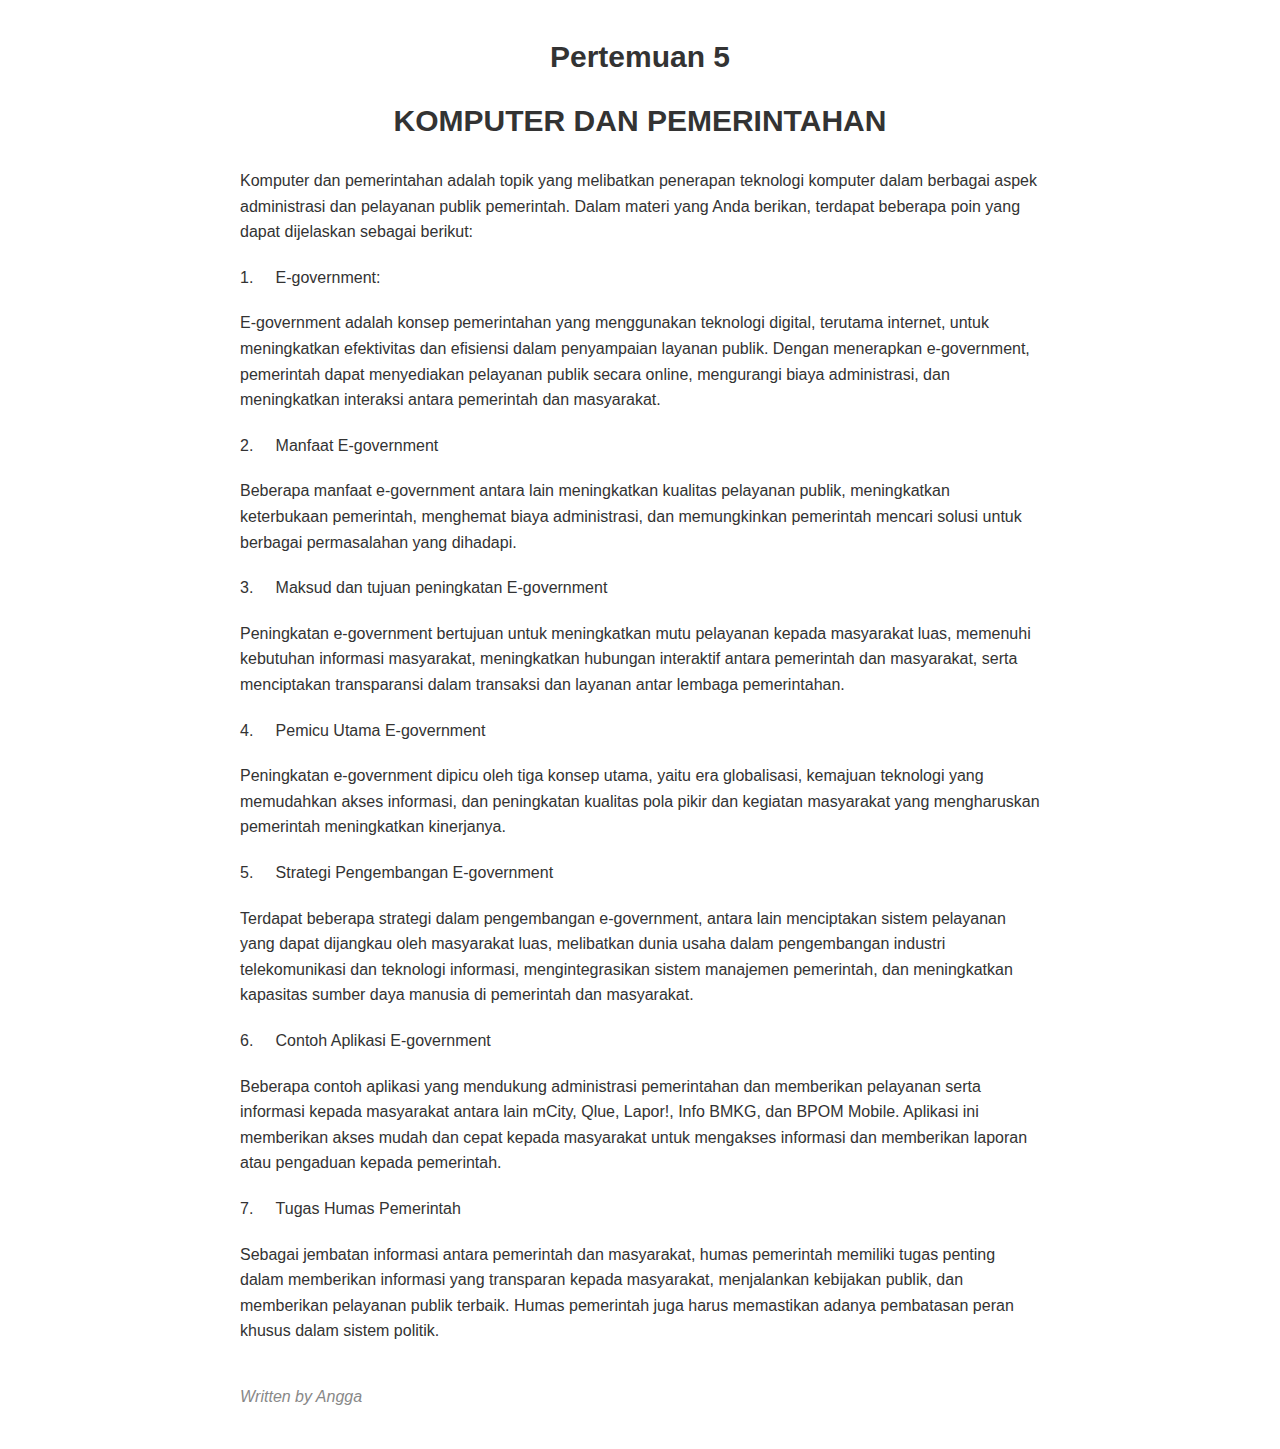
<file: 5.html>
<!DOCTYPE html>
<html>
<head>
  <meta charset="UTF-8">
  <meta name="viewport" content="width=device-width, initial-scale=1.0">
  <link rel="stylesheet" href="style.css">
  <link rel="shortcut icon" href="logo.png">
  <title>𝓪𝓷𝓰𝓰𝓪</title>
</head>
<body>
  <div class="article-container">
    <h1>Pertemuan 5</h1>
    <h1>KOMPUTER DAN PEMERINTAHAN</h1>
    <p>Komputer dan pemerintahan adalah topik yang melibatkan penerapan teknologi komputer dalam berbagai aspek administrasi dan pelayanan publik pemerintah. Dalam materi yang Anda berikan, terdapat beberapa poin yang dapat dijelaskan sebagai berikut:</p>
    <p>1.<span style="white-space:pre">	</span>E-government:&nbsp;</p>
    <p>E-government adalah konsep pemerintahan yang menggunakan teknologi digital, terutama internet, untuk meningkatkan efektivitas dan efisiensi dalam penyampaian layanan publik. Dengan menerapkan e-government, pemerintah dapat menyediakan pelayanan publik
        secara online, mengurangi biaya administrasi, dan meningkatkan interaksi antara pemerintah dan masyarakat.</p>
    <p>2.<span style="white-space:pre">	</span>Manfaat E-government</p>
    <p>Beberapa manfaat e-government antara lain meningkatkan kualitas pelayanan publik, meningkatkan keterbukaan pemerintah, menghemat biaya administrasi, dan memungkinkan pemerintah mencari solusi untuk berbagai permasalahan yang dihadapi.</p>
    <p>3.<span style="white-space:pre">	</span>Maksud dan tujuan peningkatan E-government</p>
    <p>Peningkatan e-government bertujuan untuk meningkatkan mutu pelayanan kepada masyarakat luas, memenuhi kebutuhan informasi masyarakat, meningkatkan hubungan interaktif antara pemerintah dan masyarakat, serta menciptakan transparansi dalam transaksi dan
        layanan antar lembaga pemerintahan.</p>
    <p>4.<span style="white-space:pre">	</span>Pemicu Utama E-government</p>
    <p>Peningkatan e-government dipicu oleh tiga konsep utama, yaitu era globalisasi, kemajuan teknologi yang memudahkan akses informasi, dan peningkatan kualitas pola pikir dan kegiatan masyarakat yang mengharuskan pemerintah meningkatkan kinerjanya.</p>
    <p>5.<span style="white-space:pre">	</span>Strategi Pengembangan E-government</p>
    <p>Terdapat beberapa strategi dalam pengembangan e-government, antara lain menciptakan sistem pelayanan yang dapat dijangkau oleh masyarakat luas, melibatkan dunia usaha dalam pengembangan industri telekomunikasi dan teknologi informasi, mengintegrasikan
        sistem manajemen pemerintah, dan meningkatkan kapasitas sumber daya manusia di pemerintah dan masyarakat.</p>
    <p>6.<span style="white-space:pre">	</span>Contoh Aplikasi E-government</p>
    <p>Beberapa contoh aplikasi yang mendukung administrasi pemerintahan dan memberikan pelayanan serta informasi kepada masyarakat antara lain mCity, Qlue, Lapor!, Info BMKG, dan BPOM Mobile. Aplikasi ini memberikan akses mudah dan cepat kepada masyarakat untuk
        mengakses informasi dan memberikan laporan atau pengaduan kepada pemerintah.</p>
    <p>7.<span style="white-space:pre">	</span>Tugas Humas Pemerintah</p>
    <p>Sebagai jembatan informasi antara pemerintah dan masyarakat, humas pemerintah memiliki tugas penting dalam memberikan informasi yang transparan kepada masyarakat, menjalankan kebijakan publik, dan memberikan pelayanan publik terbaik. Humas pemerintah
        juga harus memastikan adanya pembatasan peran khusus dalam sistem politik.</p>

    <!-- Insert the rest of your article content here -->

    <p class="author-info">Written by Angga</p>
  </div>
</body>
</html>
</file>
<file: style.css>
body {
      font-family: Arial, sans-serif;
      color: #333;
      margin: 0;
      padding: 20px;
    }

    h1 {
      font-size: 30px;
      font-weight: bold;
      margin-bottom: 30px;
      text-align: center;
    }

    p {
      margin-bottom: 20px;
      line-height: 1.6;
    }

    .article-container {
      max-width: 800px;
      margin: 0 auto;
    }

    .author-info {
      font-style: italic;
      color: #888;
      margin-top: 40px;
    }
    a {
      font-size: 30px;
      font-weight: bold;
      margin-bottom: 30px;
      text-align: center;
    }
    .article-containerr {
      max-width: 100%;
      margin: auto;
      margin-left: 50%;
    }
</file>
